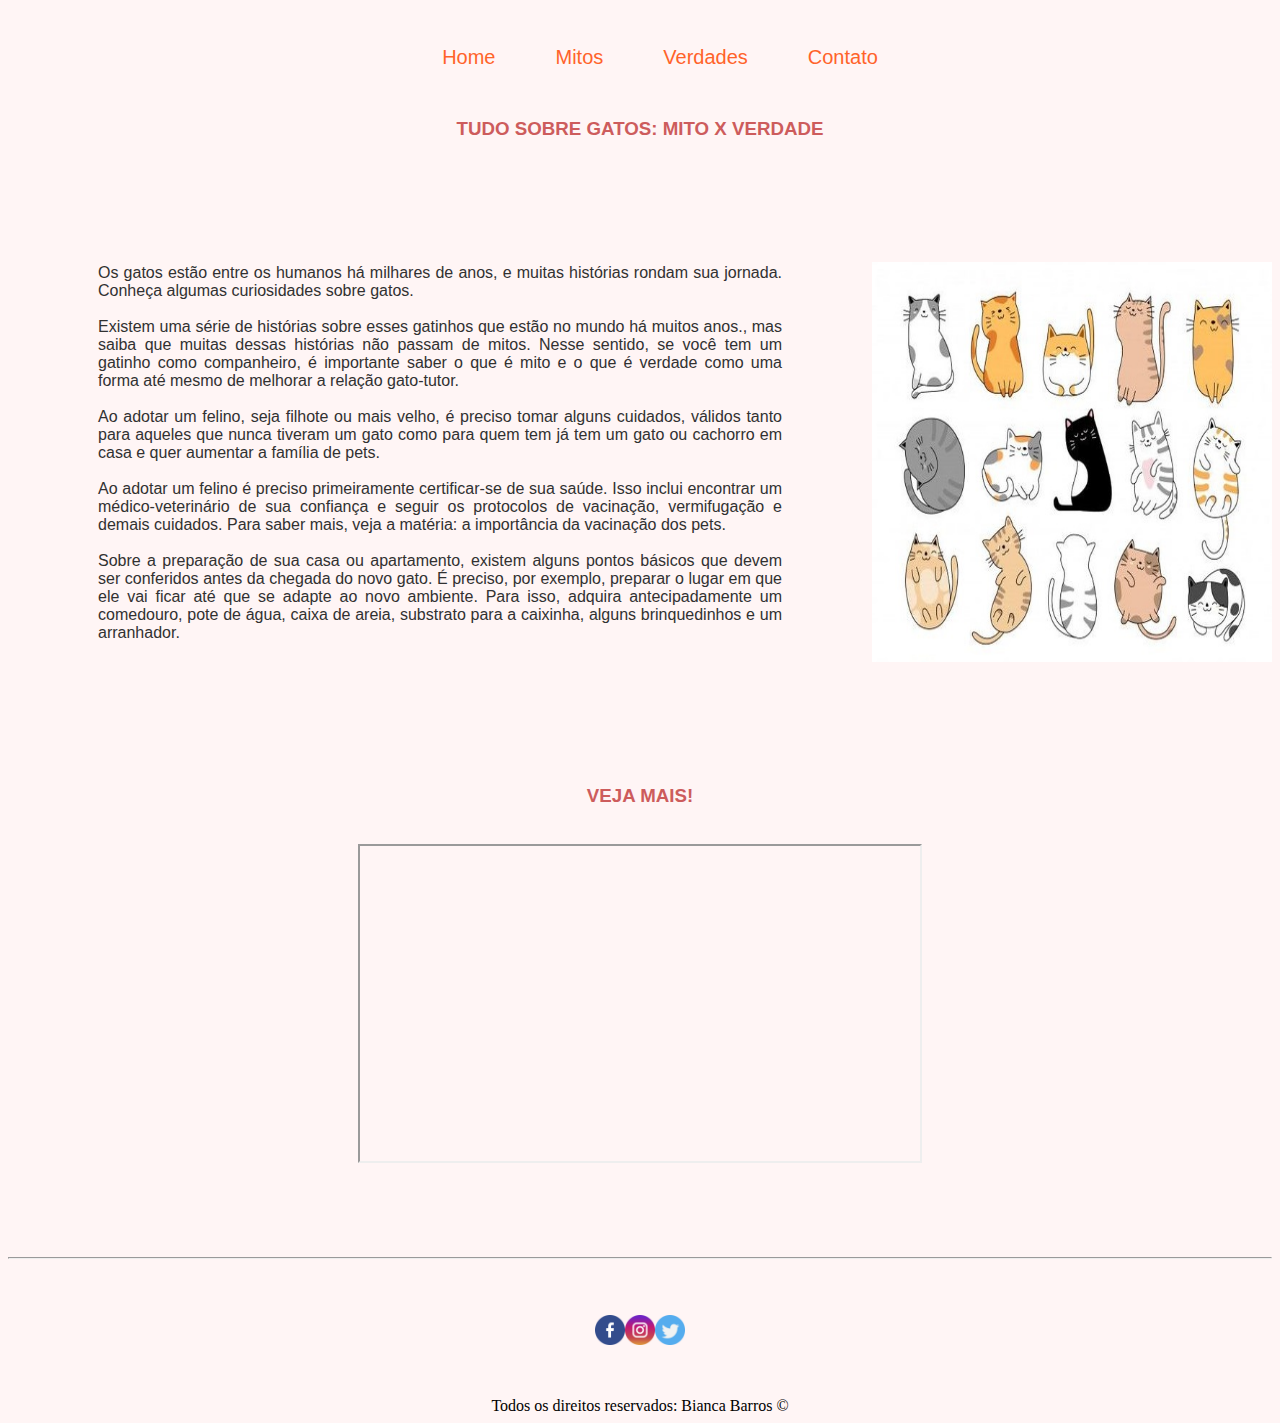
<file: index.html>
<!DOCTYPE html>
<html lang="pt-br">

<head>
    <meta charset="UTF-8">
    <title>Curiosicats</title>
    <link rel="stylesheet" href="assets/css/style.css">
</head>

<body class="background">

    <ul class="menu center">
        <li> <a href="index.html">Home</a></li>
        <li> <a href="mitos.html">Mitos</a></li>
        <li><a href="verdades.html">Verdades</a></li>
        <li><a href="contato.html">Contato</a></li>
    </ul>
  
        <h3 class="titulo center"> TUDO SOBRE GATOS: MITO X VERDADE </h3>

    <div class="container2">

      
       
        <div class="p-30 justify">
            <p>
                Os gatos estão entre os humanos há milhares de anos, e muitas histórias rondam sua jornada. Conheça algumas curiosidades sobre gatos. 
                <br><br>
                Existem uma série de histórias sobre esses gatinhos que estão no mundo há muitos anos., mas saiba que muitas dessas histórias não passam de mitos. Nesse sentido, se você tem um gatinho como companheiro, é importante saber o que é mito e o que é verdade como uma forma até mesmo de melhorar a relação gato-tutor. <br><br>
                Ao adotar um felino, seja filhote ou mais velho, é preciso tomar alguns cuidados, válidos tanto para aqueles que nunca tiveram um gato como para quem tem já tem um gato ou cachorro em casa e quer aumentar a família de pets. <br><br>
                Ao adotar um felino é preciso primeiramente certificar-se de sua saúde. Isso inclui encontrar um médico-veterinário de sua confiança e seguir os protocolos de vacinação, vermifugação e demais cuidados. Para saber mais, veja a matéria: a importância da vacinação dos pets. <br><br>
                Sobre a preparação de sua casa ou apartamento, existem alguns pontos básicos que devem ser conferidos antes da chegada do novo gato. É preciso, por exemplo, preparar o lugar em que ele vai ficar até que se adapte ao novo ambiente. Para isso, adquira antecipadamente um comedouro, pote de água, caixa de areia, substrato para a caixinha, alguns brinquedinhos e um arranhador. <br><br>
            </p>
        </div>
        <div>
            <img class="center wh" src="assets/img/gatos-diversos.jpg" alt="Desenho de gatos diversos">
        </div> 
     
      
    </div>
      

   


    <h3 class="titulo center">
        VEJA MAIS!
    </h3> 
    <br>
    <div class="center mb-50">
        <iframe class="center" width="560" height="315" src="https://www.youtube.com/embed/w1OBCLH79Sc" title="YouTube video player"
        frameborder="2" allow="accelerometer; autoplay; clipboard-write; encrypted-media; gyroscope; picture-in-picture"
        allowfullscreen></iframe>
    </div>

    <br><br>

    <hr> <br>
    <footer>
        <div>
            <div class="container1">
                <a href="https://web.facebook.com/?_rdc=1&_rdr">
                    <img class="tm " src="assets/img/facebook.png" alt="Logo do facebook">
                </a>
                <a href="https://www.instagram.com/">
                    <img class="tm " src="assets/img/instagram.png" alt="Logo do instagram">
                </a>
                
                <a href="https://twitter.com/home?lang=pt">
                    <img class="tm " src="assets/img/twitter.png" alt="Logo do twitter">
                </a>
                
            </div>
            <br>
    
        <div class="center"> 
            Todos os direitos reservados:  Bianca Barros &copy;
        </div> 

        
        </div>
   
    </footer>
    
  

</body>
</htm>
</file>
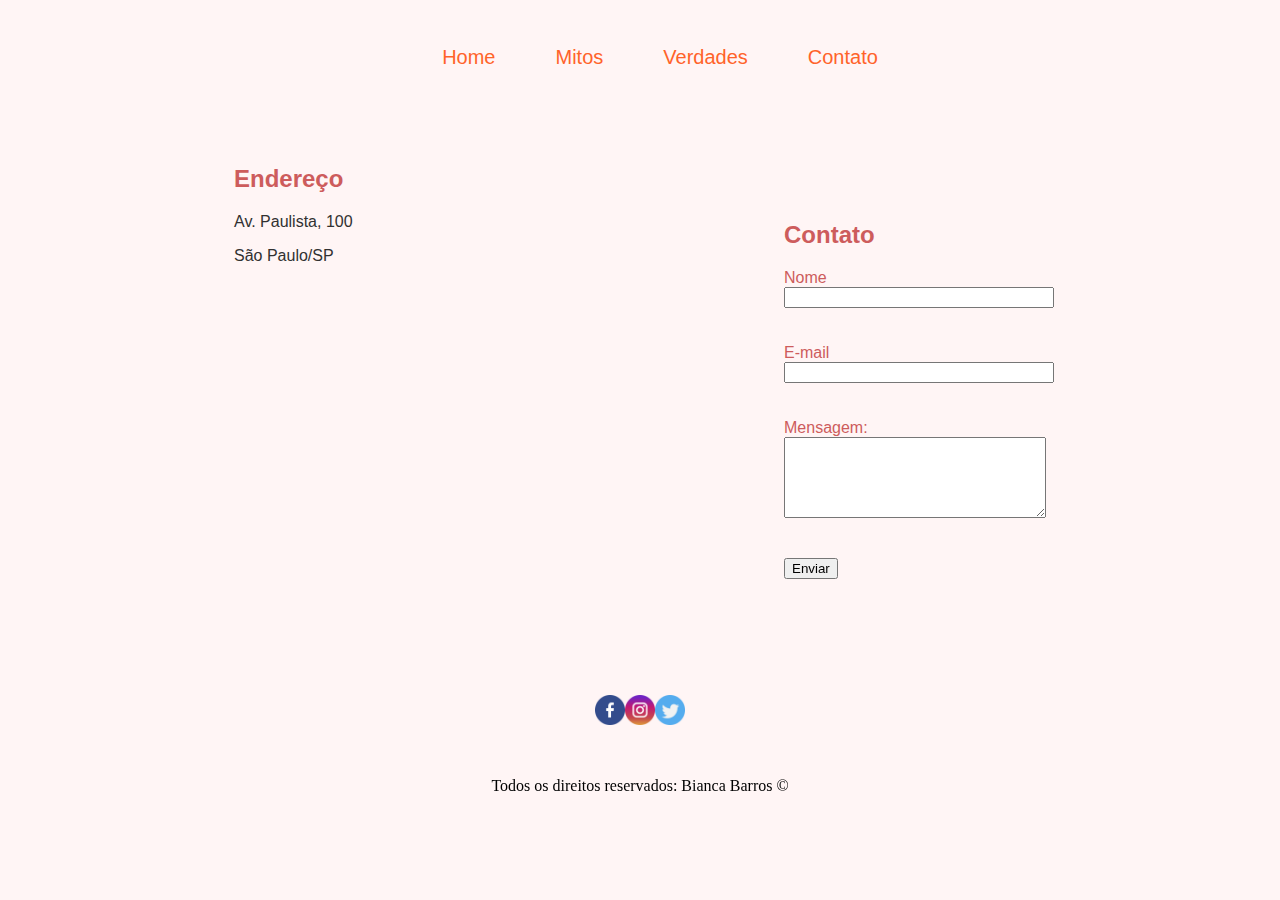
<file: contato.html>
<!DOCTYPE html>
<html lang="pt-br">
<head>
    <meta charset="UTF-8">
    <meta http-equiv="X-UA-Compatible" content="IE=edge">
    <meta name="viewport" content="width=device-width, initial-scale=1.0">
    <title>Contato</title>
    <link rel="stylesheet" href="assets/css/style.css">

</head>
<body class="background">
 
    <ul class="menu center">
        <li> <a href="index.html">Home</a></li>
        <li> <a href="mitos.html">Mitos</a></li>
        <li><a href="verdades.html">Verdades</a></li>
        <li><a href="contato.html">Contato</a></li>
    </ul>

    <div class="container1 menu">

        <div class="justify">
            <h2 class="titulo">Endereço</h2>
            <p>Av. Paulista, 100</p>
            <p>São Paulo/SP</p>
            
            <iframe src="https://www.google.com/maps/embed?pb=!1m18!1m12!1m3!1d3657.163529750217!2d-46.656944985022164!3d-23.562569584682407!2m3!1f0!2f0!3f0!3m2!1i1024!2i768!4f13.1!3m3!1m2!1s0x94ce59c8e65114ab%3A0x77a9bdfbd2f90d5b!2sAv.%20Paulista%2C%201374%20-%20Bela%20Vista%2C%20S%C3%A3o%20Paulo%20-%20SP%2C%2001310-100!5e0!3m2!1spt-BR!2sbr!4v1641826678144!5m2!1spt-BR!2sbr" width="500" height="350" style="border:0;" allowfullscreen="" loading="lazy" onmousemove="mapaZoom()" onmouseout="mapaNormal()"  id="mapa"></iframe>
        </div>

     
        <div class="ml-50">
            <h2 class="titulo">Contato</h2>
        <form>
            <div  class="titulo menu">
                <label for="nome">Nome</label><br>
                <input type="text" id="nome" onkeyup='validaNome()'>
                <div id="txtNome"> </div>
                <br>
                <br>
                <label for="email">E-mail</label><br>
                <input type="email" id="email" onkeyup="validaEmail()">
                <div id="txtEmail"> </div>
                <br>
                <br>
                <label for="mensagem">Mensagem:</label><br>
                <textarea name="mensagem" id="mensagem" cols="30" rows="5" onkeyup="validaMensagem()"></textarea>
                <div id="txtMensagem"> </div>
                <br>
                <br>
                <button onclick="enviar()">Enviar</button>
        
            </div>
           
        </form>
    </div>
    </div>

    <footer>
        <div>
            <div class="container1">
                <a href="https://web.facebook.com/?_rdc=1&_rdr">
                    <img class="tm " src="assets/img/facebook.png" alt="Logo do facebook">
                </a>
                <a href="https://www.instagram.com/">
                    <img class="tm " src="assets/img/instagram.png" alt="Logo do instagram">
                </a>
                
                <a href="https://twitter.com/home?lang=pt">
                    <img class="tm " src="assets/img/twitter.png" alt="Logo do twitter">
                </a>
                
            </div>
            <br>
    
        <div class="center"> 
            Todos os direitos reservados:  Bianca Barros &copy;
        </div> 

        
        </div>
   
    </footer>
    
   <script src="assets/js/script.js"></script>
   
</body>
</html>
</file>
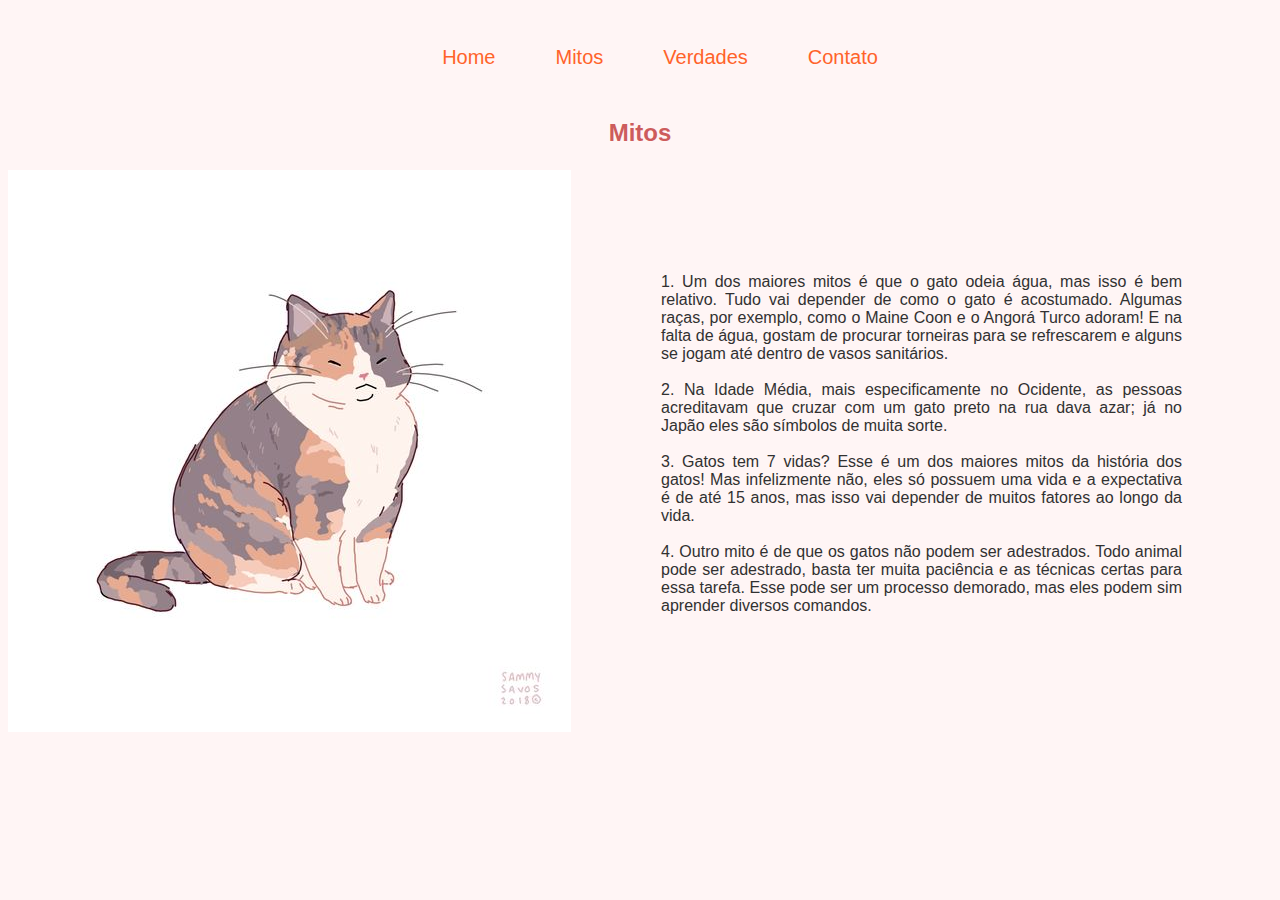
<file: mitos.html>
<!DOCTYPE html>
<html lang="pt-br">
<head>
    <meta charset="UTF-8">
    <meta http-equiv="X-UA-Compatible" content="IE=edge">
    <meta name="viewport" content="width=device-width, initial-scale=1.0">
    <title>Mitos</title>
    <link rel="stylesheet" href="assets/css/style.css">
</head>
<body class="background">

    <ul class="menu center">
        <li> <a href="index.html">Home</a></li>
        <li> <a href="mitos.html">Mitos</a></li>
        <li><a href="verdades.html">Verdades</a></li>
        <li><a href="contato.html">Contato</a></li>
    </ul>

    <h2 class="titulo center">
        Mitos
    </h2>
    <div class="container2">
        <div>
            <img src="assets/img/gato tricolor.jpg" alt="Gato tricolor">
        </div>
      
    <div class="p-30 justify">
        <p>
            1. Um dos maiores mitos é que o gato odeia água, mas isso é bem relativo. Tudo vai depender de como o gato é acostumado. Algumas raças, por exemplo, como o Maine Coon e o Angorá Turco adoram! E na falta de água, gostam de procurar torneiras para se refrescarem e alguns se jogam até dentro de vasos sanitários.
            <br> <br>

            2. Na Idade Média, mais especificamente no Ocidente, as pessoas acreditavam que cruzar com um gato preto na rua dava azar; já no Japão eles são símbolos de muita sorte.
            <br> <br>
    
            3. Gatos tem 7 vidas? Esse é um dos maiores mitos da história dos gatos! Mas infelizmente não, eles só possuem uma vida e a expectativa é de até 15 anos, mas isso vai depender de muitos fatores ao longo da vida.
            <br> <br>
  
            4. Outro mito é de que os gatos não podem ser adestrados. Todo animal pode ser adestrado, basta ter muita paciência e as técnicas certas para essa tarefa. Esse pode ser um processo demorado, mas eles podem sim aprender diversos comandos.
            <br> <br>
        </p>
    </div>
    </div>
  
</body>
</html>
</file>
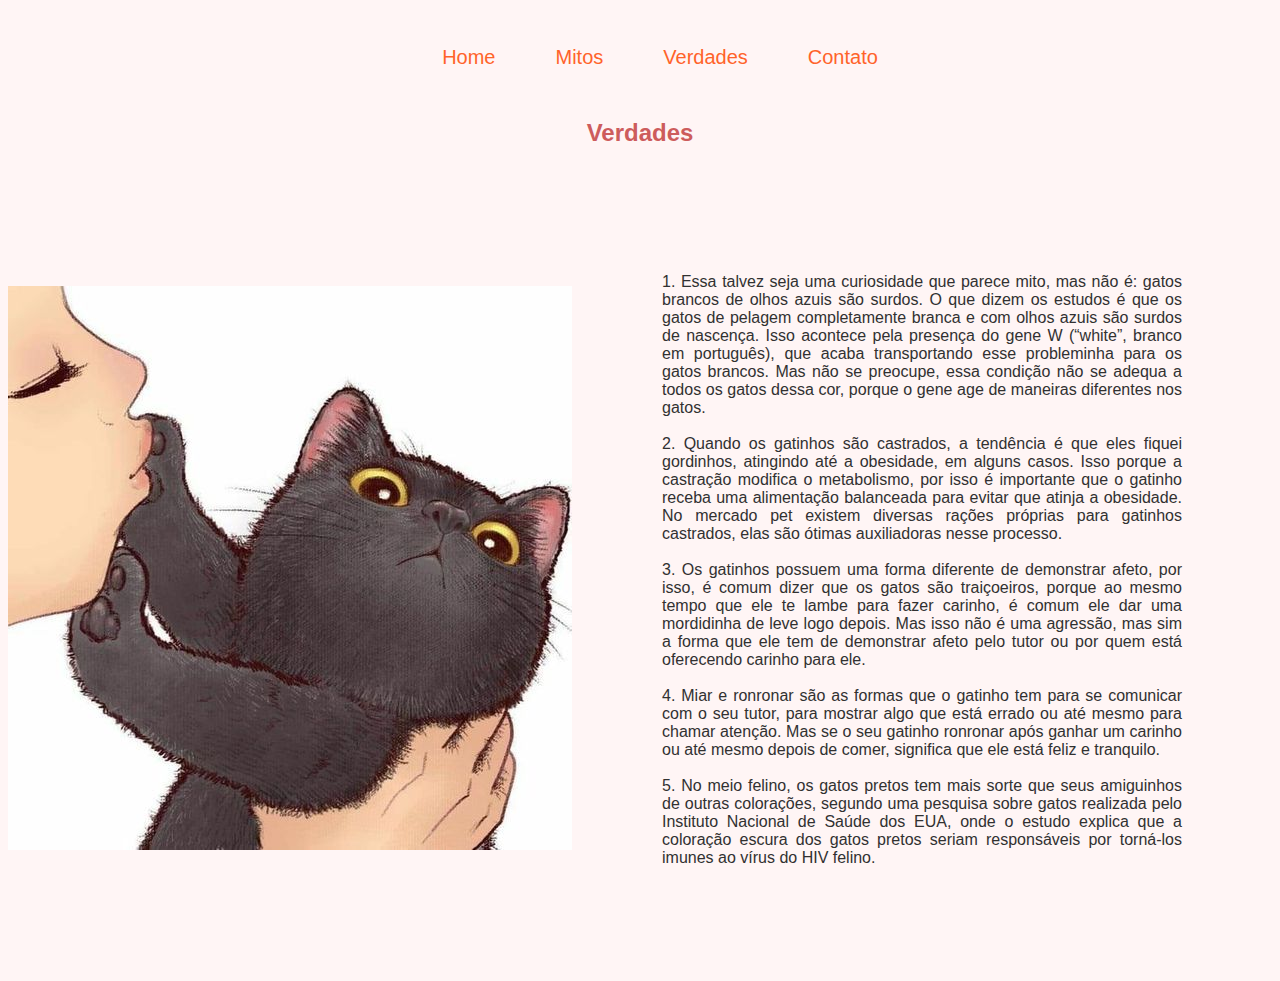
<file: verdades.html>
<!DOCTYPE html>
<html lang="pt-br">
<head>
    <meta charset="UTF-8">
    <meta http-equiv="X-UA-Compatible" content="IE=edge">
    <meta name="viewport" content="width=device-width, initial-scale=1.0">
    <title>Verdades</title>
    <link rel="stylesheet" href="assets/css/style.css">
</head>
<body class="background">

    <ul class="menu center">
        <li> <a href="index.html">Home</a></li>
        <li> <a href="mitos.html">Mitos</a></li>
        <li><a href="verdades.html">Verdades</a></li>
        <li><a href="contato.html">Contato</a></li>
    </ul>

    <h2 class="titulo center">
        Verdades
    </h2>

    <div class="container2">

        <div>
            <img src="assets/img/menina beijando gato.jpg" alt="Menina beijando um gato">
        </div>

        <div class="p-30 justify">
            <p>
                1. Essa talvez seja uma curiosidade que parece mito, mas não é: gatos brancos de olhos azuis são surdos. O que dizem os estudos é que os gatos de pelagem completamente branca e com olhos azuis são surdos de nascença. Isso acontece pela presença do gene W (“white”, branco em português), que acaba transportando esse probleminha para os gatos brancos. Mas não se preocupe, essa condição não se adequa a todos os gatos dessa cor, porque o gene age de maneiras diferentes nos gatos. <br><br>
        
                2. Quando os gatinhos são castrados, a tendência é que eles fiquei gordinhos, atingindo até a obesidade, em alguns casos. Isso porque a castração modifica o metabolismo, por isso é importante que o gatinho receba uma alimentação balanceada para evitar que atinja a obesidade. No mercado pet existem diversas rações próprias para gatinhos castrados, elas são ótimas auxiliadoras nesse processo. <br><br>
          
                3. Os gatinhos possuem uma forma diferente de demonstrar afeto, por isso, é comum dizer que os gatos são traiçoeiros, porque ao mesmo tempo que ele te lambe para fazer carinho, é comum ele dar uma mordidinha de leve logo depois. Mas isso não é uma agressão, mas sim a forma que ele tem de demonstrar afeto pelo tutor ou por quem está oferecendo carinho para ele. <br><br>
         
                4. Miar e ronronar são as formas que o gatinho tem para se comunicar com o seu tutor, para mostrar algo que está errado ou até mesmo para chamar atenção. Mas se o seu gatinho ronronar após ganhar um carinho ou até mesmo depois de comer, significa que ele está feliz e tranquilo. <br><br>
        
                5. No meio felino, os gatos pretos tem mais sorte que seus amiguinhos de outras colorações, segundo uma pesquisa sobre gatos realizada pelo Instituto Nacional de Saúde dos EUA, onde o estudo explica que a coloração escura dos gatos pretos seriam responsáveis por torná-los imunes ao vírus do HIV felino.
            </p>
        </div>
        
    </div>

   
</body>
</html>
</file>
<file: assets/css/style.css>
.center{
   display: flex;
    justify-content: center;
}

.justify {
    text-align: justify;
    font-family: Arial, Helvetica, sans-serif;
    color: rgb(49, 49, 49);
}

.container1 {
    display: flex;
    flex-flow: row wrap;
    justify-content: center;
    align-items: center;
    padding: 30px;
    
}

.container2 {
    display: flex;
    flex-flow: row;
    justify-content: center;
    align-items: center;
}

.menu li {
    display: inline;
    padding: 30px;
 
}

.menu li a {

    text-decoration: none;
    color: rgb(255, 99, 42);
    font-size: 20px;
    font-family: Arial, Helvetica, sans-serif;
}

.menu li a:hover {
    color: rgb(255, 147, 108);
}

.p-30 {
    flex-flow: row wrap;
    padding: 90px;
}

.br-50{
    border-radius: 50%;
}

.wh {
    width: 400px;
    height: 400px;
}

.tm {
    width: 30px;
    height: 30px;
}

.titulo {
    font-family: Arial, Helvetica, sans-serif;
    color: indianred;
  
}

.mb-50 {
    margin-bottom: 50px;
}

.ml-50{
    margin-left: 50px;
}

.background {
    background-color:rgb(255, 245, 245)
}

.rodape{
    justify-content: space-around;
}
</file>
